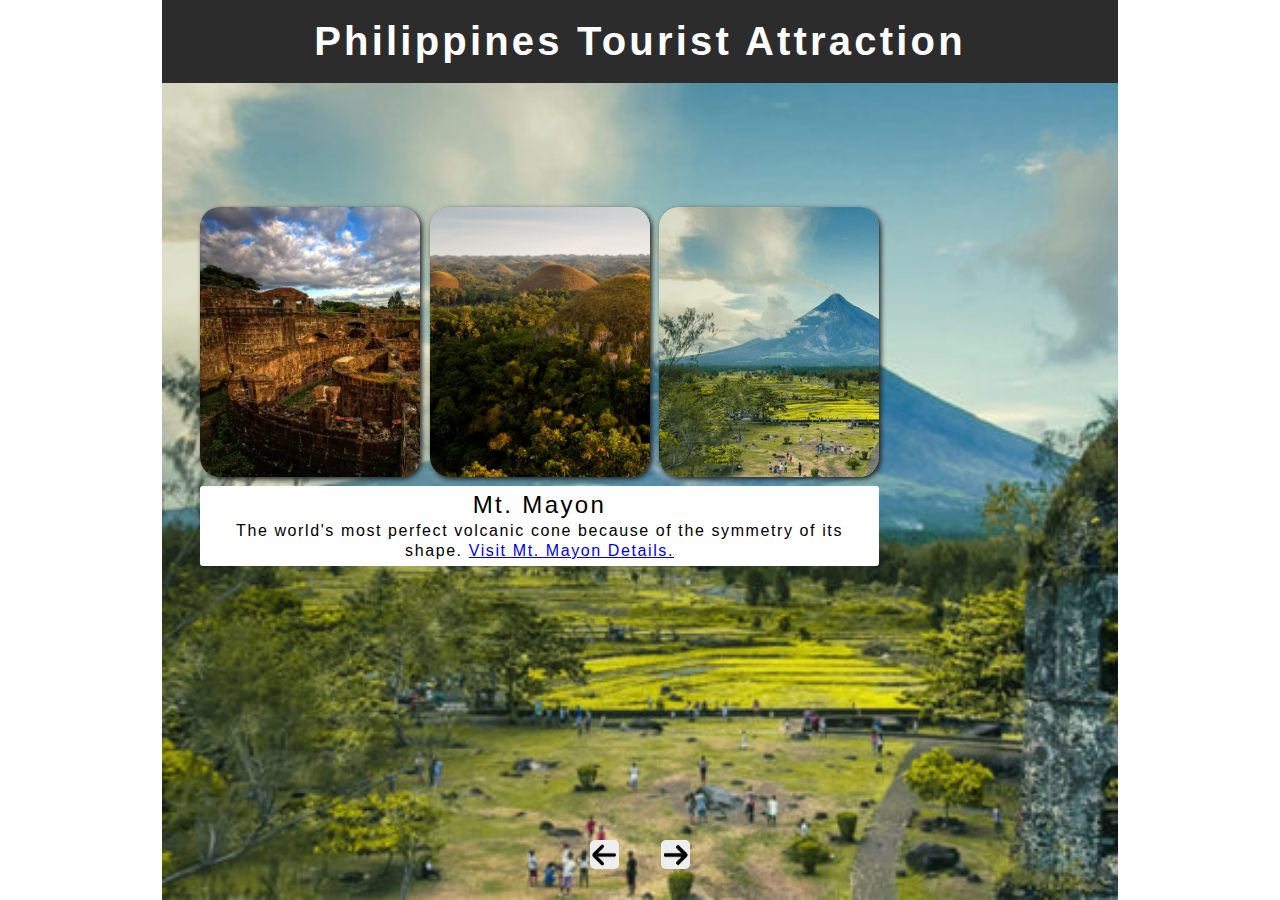
<file: index.html>
<!DOCTYPE html>
<html lang="en">
<head>
    <meta charset="UTF-8">
    <meta name="viewport" content="width=device-width, initial-scale=1.0">
    <meta name="description" content="About Philippines Tourist Attraction">
    <title>Philippines Tourist Attraction</title>
    <link rel="icon" href="images/logo.png">
    <link rel="stylesheet" href="style.css">
</head>
<body>   
    <main>          
        <section class="project-section" id="mywork">
            <header class="project-section-heading">
                <h1>Philippines Tourist Attraction</h1>            
            </header>                        
            <div id="project-container"> 
                <article class="project-item" style="background-image: url(images/banaue-terraces.jpg);">
                    <div class="project-content">                      
                        <h2>Banaue Rice Terraces</h2>
                        <p>
                            The terraces are occasionally called the "Eighth Wonder of the World". 
                            <a href="banaue.html">Visit Banaue Rice Terraces Details.</a>
                        </p>                                           
                    </div> 
                </article> 
                <article class="project-item" style="background-image: url(images/mtmayon.jpg);">
                    <div class="project-content">
                        <h2>Mt. Mayon</h2>
                        <p>
                            The world's most perfect volcanic cone because of the symmetry of its shape.
                            <a href="mtmayon.html">Visit Mt. Mayon Details.</a>
                        </p>                      
                    </div>                
                </article>
                <article class="project-item" style="background-image: url(images/intramuros.jpg);">
                    <div class="project-content">
                        <h2>Intramuros</h2>
                        <p>
                            Old-world Intramuros is home to Spanish-era landmarks like Fort 
                            Santiago, with a large stone gate and a shrine to national hero 
                            José Rizal. <a href="intramuros.html">Visit Intramuros Details.</a>
                        </p>                       
                    </div>                
                </article>
                <article class="project-item" style="background-image: url(images/chocohills.jpg);">
                    <div class="project-content">
                        <h2>Chocolate Hills</h2>
                        <p>
                            The Chocolate Hills showcase its iconic chocolate brown look during 
                            the dry months of January to May.<a href="chocohills.html">Visit Chocolate Hills Details.</a>
                        </p>                       
                    </div>                
                </article> 
                <article class="project-item" style="background-image: url(images/mtmayon.jpg);">
                    <div class="project-content">
                        <h2>Mt. Mayon</h2>
                        <p>
                            The world's most perfect volcanic cone because of the symmetry of its shape.
                            <a href="mtmayon.html">Visit Mt. Mayon Details.</a>
                        </p>                      
                    </div>                
                </article>
                <article class="project-item" style="background-image: url(images/intramuros.jpg);">
                    <div class="project-content">
                        <h2>Intramuros</h2>
                        <p>
                            Old-world Intramuros is home to Spanish-era landmarks like Fort Santiago, 
                            with a large stone gate and a shrine to national hero José Rizal.
                            <a href="intramuros.html">Visit Intramuros Details.</a>
                        </p>                      
                    </div>                
                </article>                      
                <div class="project-btn-arrow">
                    <button id="prev"><img src="images/leftarrow.png" alt="left arrow"></button>
                    <button id="next"><img src="images/rightarrow.png" alt="right arrow"></button>                       
                </div>
            </div>         
        </section>
    </main>   
    <script src="script.js"></script>
</body>
</html>
</file>
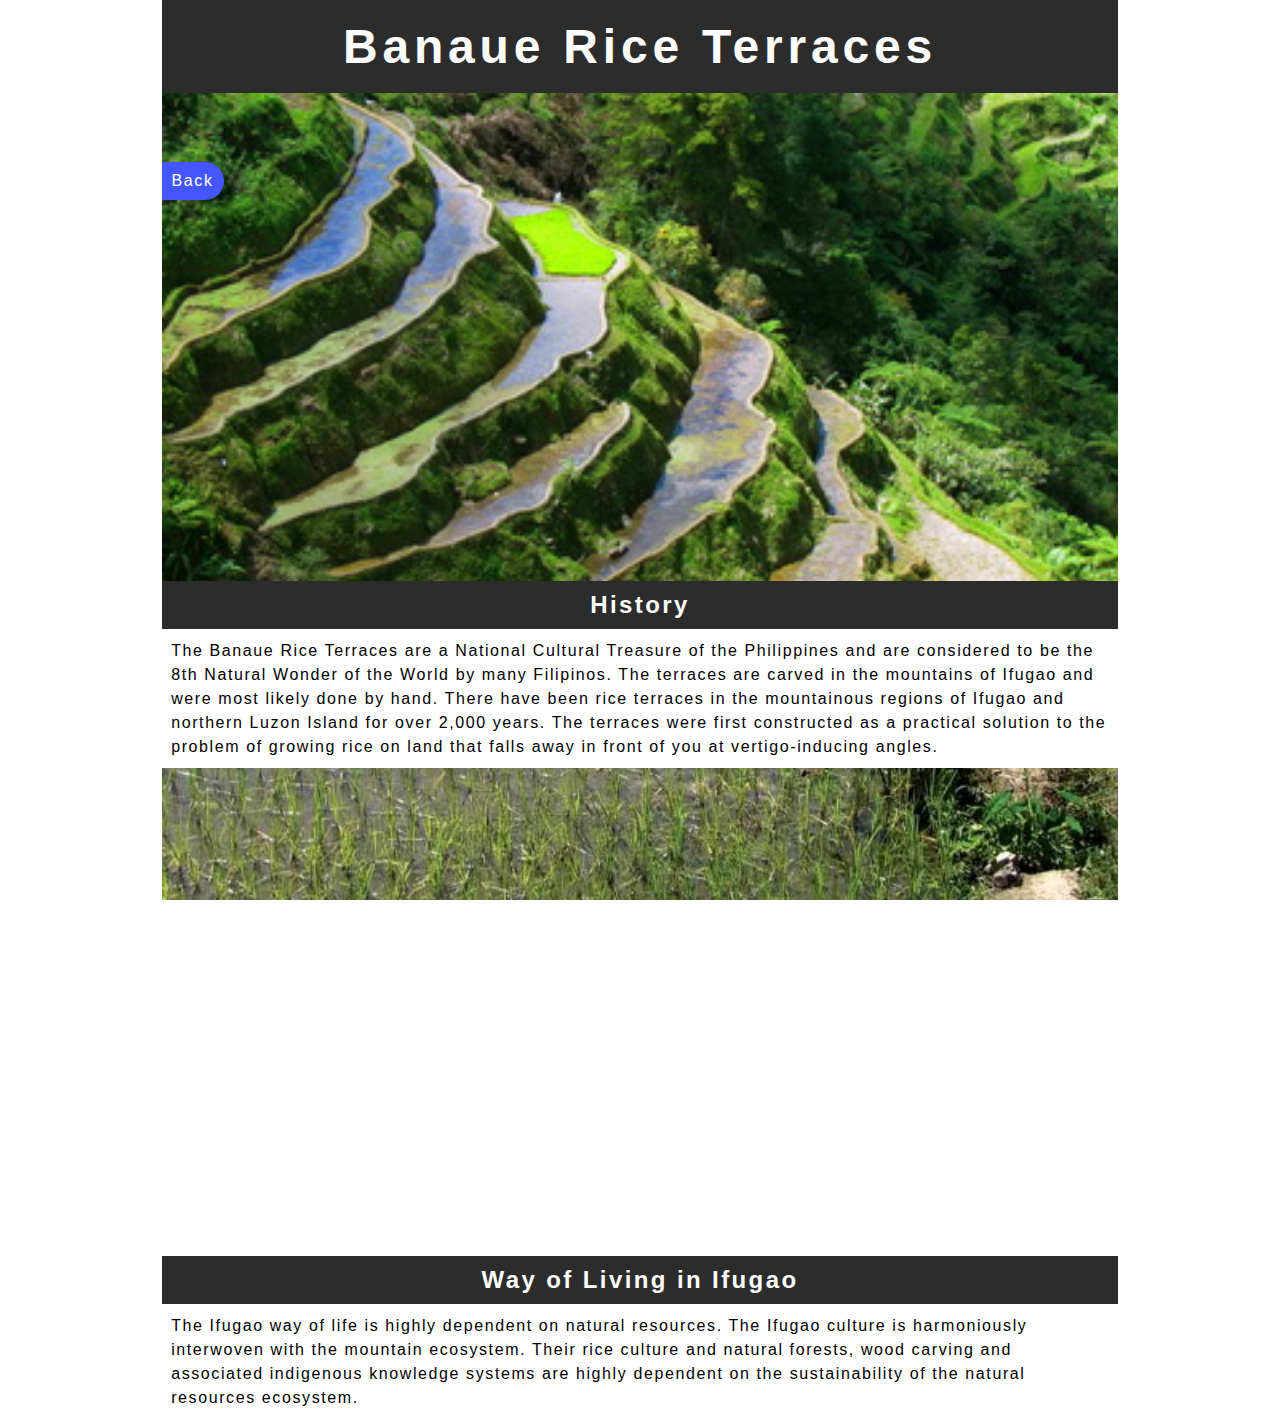
<file: banaue.html>
<!DOCTYPE html>
<html lang="en">
<head>
    <meta charset="UTF-8">
    <meta name="viewport" content="width=device-width, initial-scale=1.0">
    <meta name="description" content="About Banaue Rice Terraces">
    <title>Banaue Rice Terraces</title>
    <link rel="icon" href="images/logo.png">
    <link rel="stylesheet" href="style.css">
</head>
<body>    
    <main>       
        <section class="tour-section">           
            <header class="tour-heading">
                <h1>Banaue Rice Terraces</h1>               
            </header>           
            <a href="index.html">Back</a>           
            <article class="banaue-content tour-content">
                <div class="banaue-content-heading content-heading">
                    <h2>History</h2>
                </div>                                                            
                <p>
                    The Banaue Rice Terraces are a National Cultural Treasure of the Philippines 
                    and are considered to be the 8th Natural Wonder of the World by many Filipinos.
                    The terraces are carved in the mountains of Ifugao and were most likely done by hand.                        
                    There have been rice terraces in the mountainous regions of Ifugao and northern 
                    Luzon Island for over 2,000 years. The terraces were first constructed as a practical 
                    solution to the problem of growing rice on land that falls away in front of you at 
                    vertigo-inducing angles.
                </p>                
            </article>           
            <article class="banaue1-content tour-content"> 
                <div class="banaue-content-heading1 content-heading">
                    <h2>Way of Living in Ifugao</h2>
                </div>                   
                <p>
                    The Ifugao way of life is highly dependent on natural resources. The Ifugao 
                    culture is harmoniously interwoven with the mountain ecosystem. Their rice 
                    culture and natural forests, wood carving and associated indigenous knowledge
                    systems are highly dependent on the sustainability of the natural resources 
                    ecosystem.
                </p>         
            </article>                  
        </section>        
    </main>
</body>
</html>
</file>
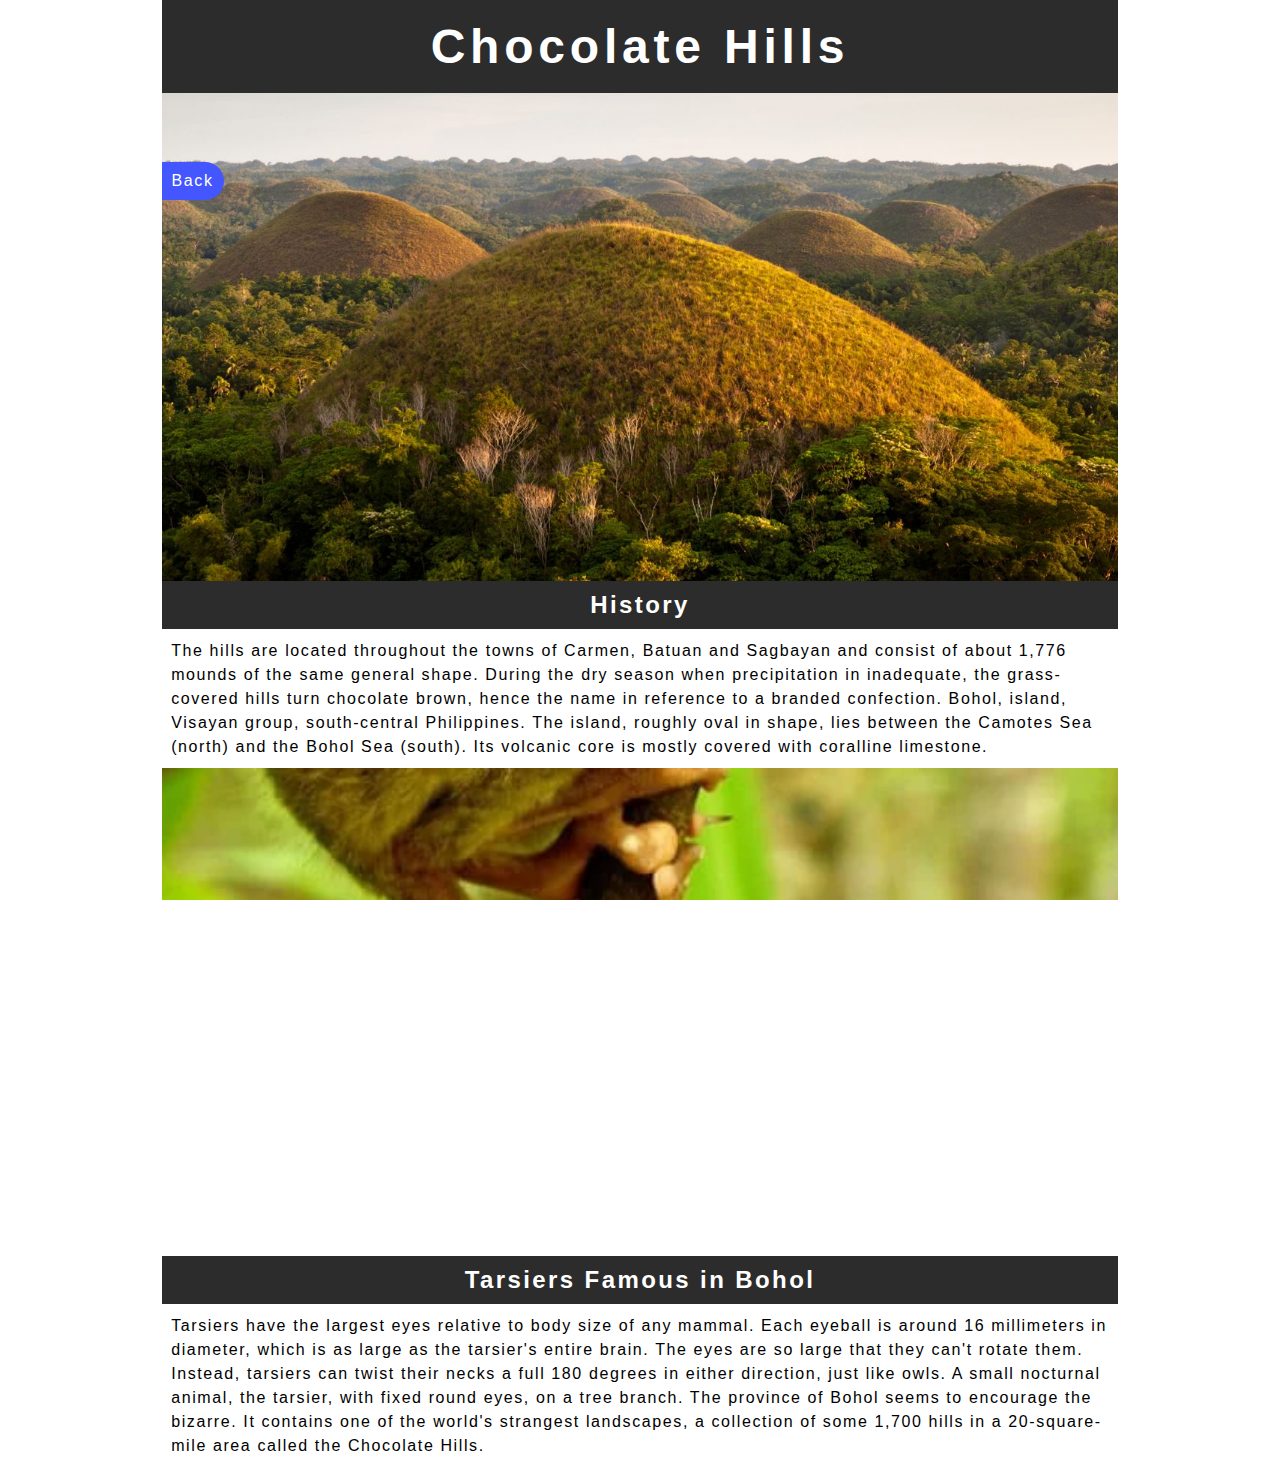
<file: chocohills.html>
<!DOCTYPE html>
<html lang="en">
<head>
    <meta charset="UTF-8">
    <meta name="viewport" content="width=device-width, initial-scale=1.0">
    <meta name="description" content="About Chocolate Hills">
    <title>Chocolate Hills</title>
    <link rel="icon" href="images/logo.png">
    <link rel="stylesheet" href="style.css">
</head>
<body>
    <main>
        <section class="tour-section">
            <header class="tour-heading">
                <h1>Chocolate Hills</h1>
            </header>
            <a href="index.html">Back</a>            
            <article class="chocohills-content tour-content">
                <div class="chocohills-content-heading content-heading">
                    <h2>History</h2>
                </div>                                                            
                <p>
                    The hills are located throughout the towns of Carmen, Batuan and Sagbayan
                    and consist of about 1,776 mounds of the same general shape. During the 
                    dry season when precipitation in inadequate, the grass-covered hills turn
                    chocolate brown, hence the name in reference to a branded confection.                    
                    Bohol, island, Visayan group, south-central Philippines. The island, roughly
                    oval in shape, lies between the Camotes Sea (north) and the Bohol Sea (south).
                    Its volcanic core is mostly covered with coralline limestone. 
                </p>                
            </article>           
            <article class="chocohills1-content tour-content">
                <div class="chocohills-content-heading1 content-heading">
                    <h2>Tarsiers Famous in Bohol</h2>
                </div>                    
                <p>
                    Tarsiers have the largest eyes relative to body size of any mammal. 
                    Each eyeball is around 16 millimeters in diameter, which is as large 
                    as the tarsier's entire brain. The eyes are so large that they can't 
                    rotate them. Instead, tarsiers can twist their necks a full 180 degrees 
                    in either direction, just like owls.
                    A small nocturnal animal, the tarsier, with fixed round eyes, on a tree 
                    branch. The province of Bohol seems to encourage the bizarre. It contains 
                    one of the world's strangest landscapes, a collection of some 1,700 hills 
                    in a 20-square-mile area called the Chocolate Hills.
                </p>         
            </article>                  
        </section>        
    </main>   
</body>
</html>
</file>
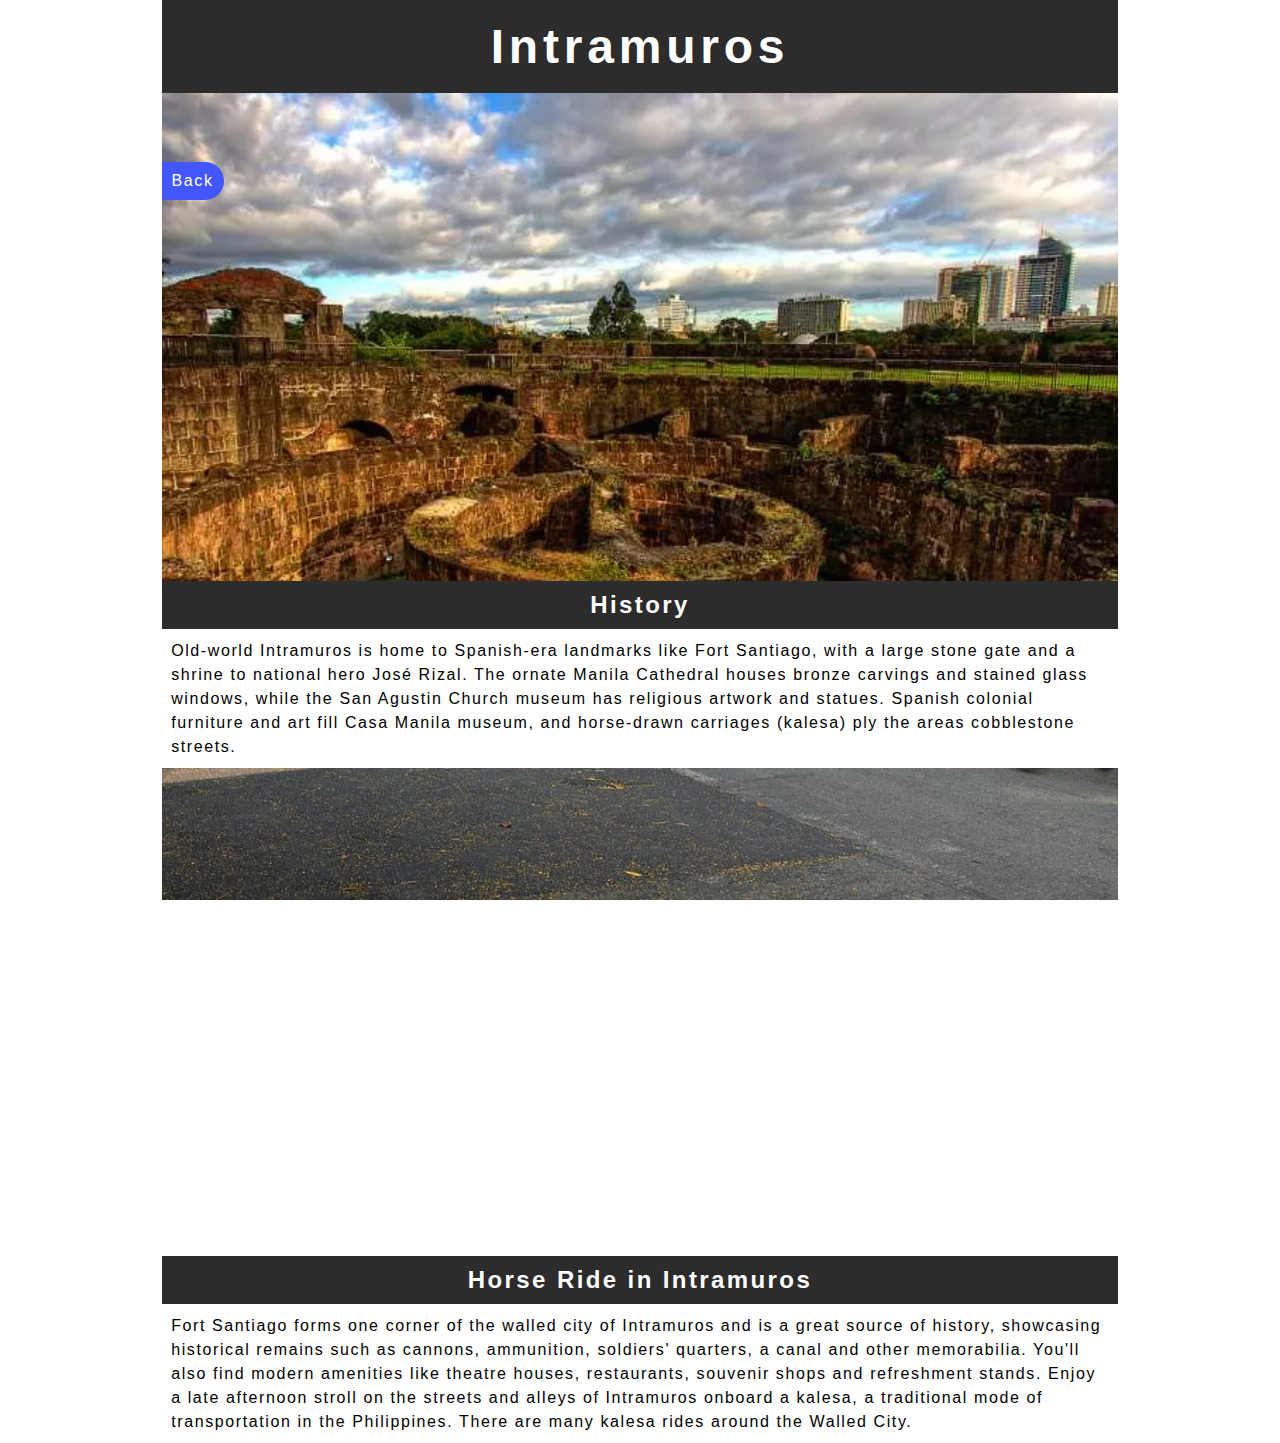
<file: intramuros.html>
<!DOCTYPE html>
<html lang="en">
<head>
    <meta charset="UTF-8">
    <meta name="viewport" content="width=device-width, initial-scale=1.0">
    <meta name="description" content="About Intramuros">
    <title>Intramuros</title>
    <link rel="icon" href="images/logo.png">
    <link rel="stylesheet" href="style.css">
</head>
<body>    
    <main>
        <section class="tour-section"> 
            <header class="tour-heading">
                <h1>Intramuros</h1>
            </header>
            <a href="index.html">Back</a>             
            <article class="intramuros-content tour-content"> 
                <div class="intramuros-content-heading content-heading">
                    <h2>History</h2>
                </div>                                                           
                <p>
                    Old-world Intramuros is home to Spanish-era landmarks like Fort Santiago,
                    with a large stone gate and a shrine to national hero José Rizal. The 
                    ornate Manila Cathedral houses bronze carvings and stained glass windows,
                    while the San Agustin Church museum has religious artwork and statues. 
                    Spanish colonial furniture and art fill Casa Manila museum, and horse-drawn 
                    carriages (kalesa) ply the areas cobblestone streets. 
                </p>                
            </article>            
            <article class="intramuros1-content tour-content">
                <div class="intramuros-content-heading1 content-heading">
                    <h2>Horse Ride in Intramuros</h2>
                </div>                    
                <p>
                    Fort Santiago forms one corner of the walled city of Intramuros and is a 
                    great source of history, showcasing historical remains such as cannons, 
                    ammunition, soldiers' quarters, a canal and other memorabilia. You'll also 
                    find modern amenities like theatre houses, restaurants, souvenir shops and 
                    refreshment stands. Enjoy a late afternoon stroll on the streets and alleys 
                    of Intramuros onboard a kalesa, a traditional mode of transportation in the 
                    Philippines. There are many kalesa rides around the Walled City.
                </p>         
            </article>                  
        </section> 
    </main>      
</body>
</html>
</file>
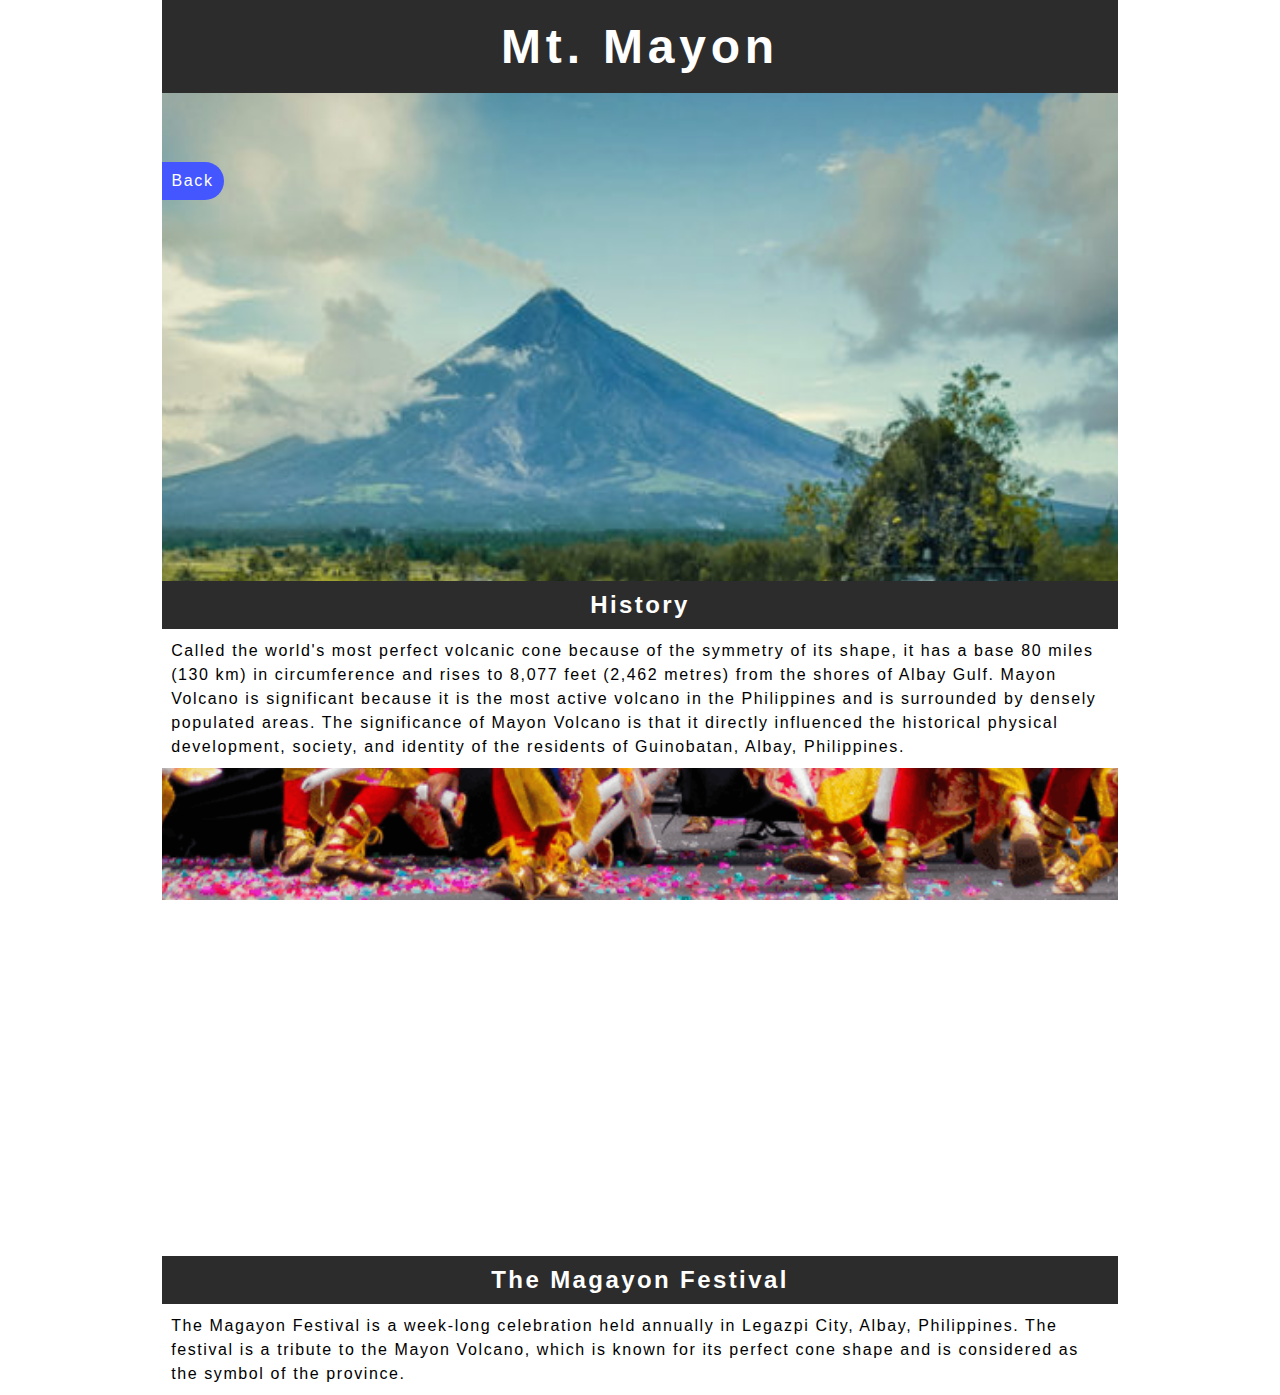
<file: mtmayon.html>
<!DOCTYPE html>
<html lang="en">
<head>
    <meta charset="UTF-8">
    <meta name="viewport" content="width=device-width, initial-scale=1.0">
    <meta name="description" content="About Mt. Mayon">
    <title>Mt. Mayon</title>
    <link rel="icon" href="images/logo.png">
    <link rel="stylesheet" href="style.css">
</head>
<body>    
    <main>
        <section class="tour-section"> 
            <header class="tour-heading ">
                <h1>Mt. Mayon</h1>               
            </header> 
            <a href="index.html">Back</a>             
            <article class="mtmayon-content tour-content"> 
                <div class="mtmayon-content-heading content-heading">
                    <h2>History</h2>
                </div>                                                                                                             
                <p>
                    Called the world's most perfect volcanic cone because of the symmetry 
                    of its shape, it has a base 80 miles (130 km) in circumference and rises
                    to 8,077 feet (2,462 metres) from the shores of Albay Gulf.
                    Mayon Volcano is significant because it is the most active volcano in the 
                    Philippines and is surrounded by densely populated areas. The significance 
                    of Mayon Volcano is that it directly influenced the historical physical 
                    development, society, and identity of the residents of Guinobatan, Albay, Philippines.
                </p>                
            </article>            
            <article class="mtmayon1-content tour-content"> 
                <div class="mtmayon-content-heading1 content-heading">
                    <h2>The Magayon Festival</h2>             
                </div>                 
                <p>
                    The Magayon Festival is a week-long celebration held annually in Legazpi City, Albay,
                    Philippines. The festival is a tribute to the Mayon Volcano, which is known for its
                    perfect cone shape and is considered as the symbol of the province.
                </p>         
            </article>                  
        </section> 
    </main>     
</body>
</html>
</file>
<file: style.css>
*{ 
    margin: 0;
    padding: 0;
    box-sizing: border-box; 
    background-size: cover;
    font-family: sans-serif, serif;   
}
body {
    width: min(100%, 63rem);
    margin-inline: auto;
    padding: 0 2%;
    background: #fff;
}
p {
    font-size: 1rem;
    letter-spacing: 1.6px;
    line-height: 20px;
}
.project-section {
    position: relative;  
    width: 100%;
    height: 100vh;
    display: flex;
}                   
.project-section-heading {
    margin-top: 0;
    width: 100%;
    height: 10%;
    z-index: 2;
}
.project-section-heading h1 {
    text-align: center;
    align-content: center;
    padding: 2% 0;
    background: #2c2c2c;
    font-size: 2.5rem;
    letter-spacing: 3.2px;
    color: #fff;
    font-family: sans-serif;
    animation: animate 1s ease-in-out forwards;
}                 
#project-container {
    width: 100%;
    height: 100%;
    position: absolute;
    background-size: cover;
    object-fit: cover;
    background-position: center;
} 
.project-item {
    width: 23%;
    height: 30%;
    display: inline-block; 
    background-size: cover; 
    position: absolute;  
    z-index: 1;  
    top: 23%;
    transition: .5s; 
    border-radius: 20px; 
    box-shadow: 2px 2px 5px #222;
}   
#project-container .project-item:nth-child(1), 
#project-container .project-item:nth-child(2) { 
    left: 0;
    top: 0; 
    border-radius: 0;
    width: 100%;
    height: 100%; 
    box-shadow: none;
} 
#project-container .project-item:nth-child(3) {
    left: calc(4%);
} 
#project-container .project-item:nth-child(4) {
    left: calc(28%);
} 
#project-container .project-item:nth-child(5) {
    left: calc(52%);
} 
#project-container .project-item:nth-child(n+6) {
    left: calc(76%); 
    opacity: 0;  
} 
.project-item .project-content {
    padding: 5px;
    background: #fff;
    position: absolute; 
    top: 54%;
    left: 4%; 
    width: 71%;
    text-align: center;  
    display: none;
    border-radius: 3px;
    animation: animate 1s ease-in-out forwards;
}
.project-item:nth-child(2) .project-content {
    display: block;           
} 
.project-content h2 {
    width: 100%; 
    align-content: center; 
    color: #000;
    font-weight: 500;
    letter-spacing: 2.4px; 
} 
.project-content p {
    color: #000;
    padding-top: 2px; 
} 
.project-content a {
    font-size: 1rem;
    letter-spacing: 1.6px;
}
.project-content a:hover {
    cursor: pointer;
    text-decoration: underline 2px;
}
@keyframes animate {
    0% {
        opacity: 0;
        transform: translate(0, 100px); 
    }
    100% {
        opacity: 1;
        transform: translate(0, 0);
    }
} 
#project-container .project-btn-arrow {
    text-align: center;
    width: 100%; 
    position: absolute;
    bottom: 3%;
    z-index: 2;
}
.project-btn-arrow button {
    margin: 0 1%;
    width: 3rem;  
    border: none;
    background: none;  
} 
#project-container .project-btn-arrow img {
    padding: 5%;
    width: 60%;
    border-radius: 5px;
    background: #eee;
    cursor: pointer; 
    transition: .3s; 
    font-size: 2rem;
    font-weight: 500;
    transition: .3s; 
} 
#project-container .project-btn-arrow img:hover {
    background-color: #aaa;
} 
.tour-section a {
    text-decoration: none;
    position: fixed; 
    font-size: 1rem;
    top: 18%;
    letter-spacing: 1.6px;
    padding: 10px;
    align-content: center;
    color: #fff;
    border-radius: 0 20px 20px 0;
    background: #4356ff;
    border: none;
    z-index: 1;
}
.tour-section a:hover {
    cursor: pointer;
    text-decoration: underline 2px;
}/*
.tour-heading */
.tour-section h1 {  
    padding: 2%;
    background: #2c2c2c;
    color: #fff;
    text-align: center;
    align-content: center;
    font-size: 3rem;
    letter-spacing: 4.8px;
}
.tour-content p {
    padding: 1%;
    color: #000;
    line-height: 1.5rem;
    letter-spacing: 1.6px;
    background: #fff
}
/*Banaue Rice Terraces*/
.banaue-content-heading { 
    background-image: url(images/banaue-terraces.jpg);
    background-attachment: fixed;
    width: 100%;
    padding: 28% 0;
    position: relative;
    object-fit: cover;
    background-size: cover;
    background-position: center;
}
.content-heading h2 {
    position: absolute; 
    text-align: center;
    color: #fff; 
    bottom: 0;  
    width: 100%;
    padding: 10px;
    letter-spacing: 2.4px;
    background: #2c2c2c;
}
.banaue-content-heading1 { 
    background-image: url(images/banaue1-terraces.jpg);
    background-attachment: fixed;
    width: 100%;
    padding: 28% 0;
    position: relative;
    object-fit: cover;
    background-size: cover;
    background-position: center;
}
/*Mt. Mayon*/
.mtmayon-content-heading { 
    background-image: url(images/mtmayon.jpg);
    background-attachment: fixed;
    width: 100%;
    padding: 28% 0;
    position: relative;
    object-fit: cover;
    background-size: cover;
    background-position: center;
}
.mtmayon-content-heading1 { 
    background-image: url(images/mtmayon1.jpg);
    background-attachment: fixed;
    width: 100%;
    padding: 28% 0;
    position: relative;
    object-fit: cover;
    background-size: cover;
    background-position: center;
}
/*Intramuros*/
.intramuros-content-heading { 
    background-image: url(images/intramuros.jpg);
    background-attachment: fixed;
    width: 100%;
    padding: 28% 0;
    position: relative;
    object-fit: cover;
    background-size: cover;
    background-position: center;
}
.intramuros-content-heading1 { 
    background-image: url(images/intramuros1.jpg);
    background-attachment: fixed;
    width: 100%;
    padding: 28% 0;
    position: relative;
    object-fit: cover;
    background-size: cover;
    background-position: center;
}
/*Chocolate Hills*/
.chocohills-content-heading { 
    background-image: url(images/chocohills.jpg);
    background-attachment: fixed;
    width: 100%;
    padding: 28% 0;
    position: relative;
    object-fit: cover;
    background-size: cover;
    background-position: center;
}
.chocohills-content-heading1 { 
    background-image: url(images/chocohills1.jpg);
    background-attachment: fixed;
    width: 100%;
    padding: 28% 0;
    position: relative;
    object-fit: cover;
    background-size: cover;
    background-position: center;
}
/*Responsive Design*/
@media screen and (max-width: 768px) {
    .tour-heading h1 {
        font-size: 6.2vw;
    }
    .content-heading {
        padding: 13rem 0;
    }     
}
@media screen and (max-width: 481px) {
    .project-section-heading h1 {
        font-size: 8.3vw;
    }
    .content-heading h2 {
        font-size: 5.2vw;
    }
    
}
</file>
